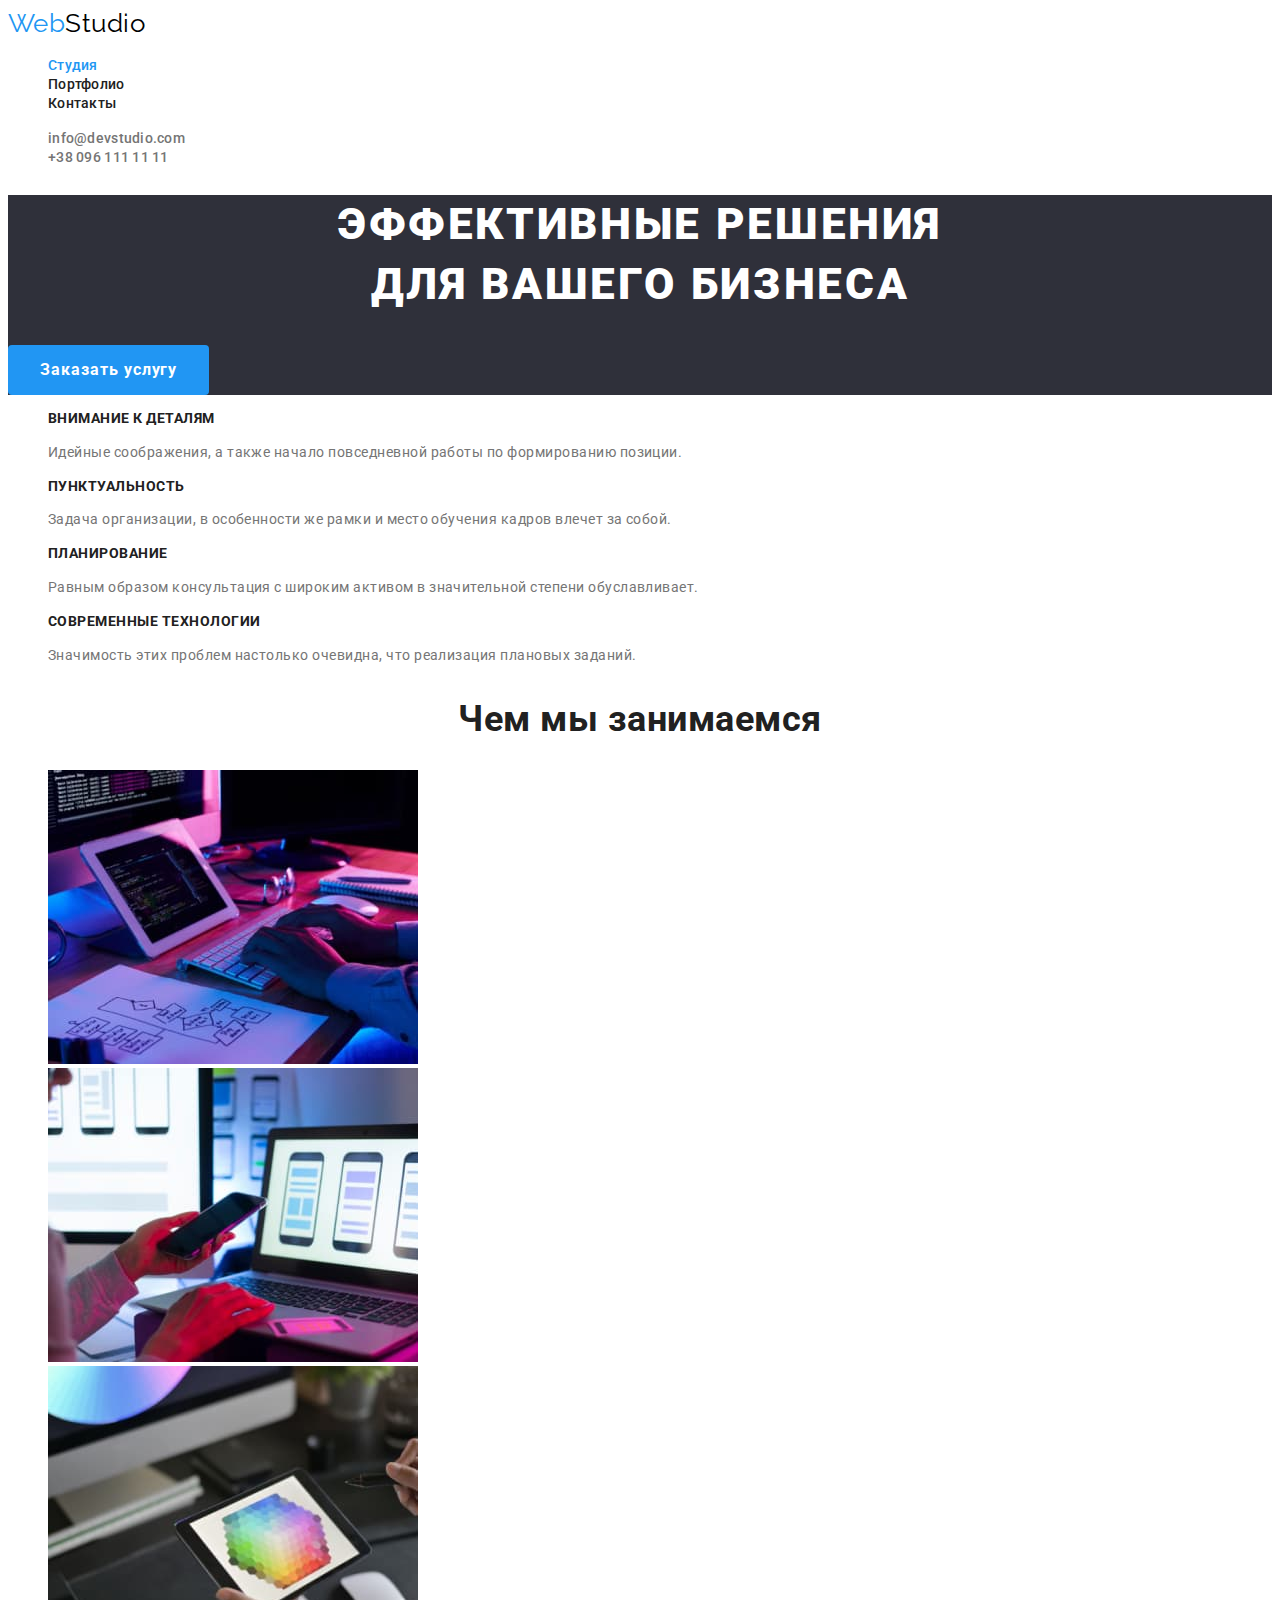
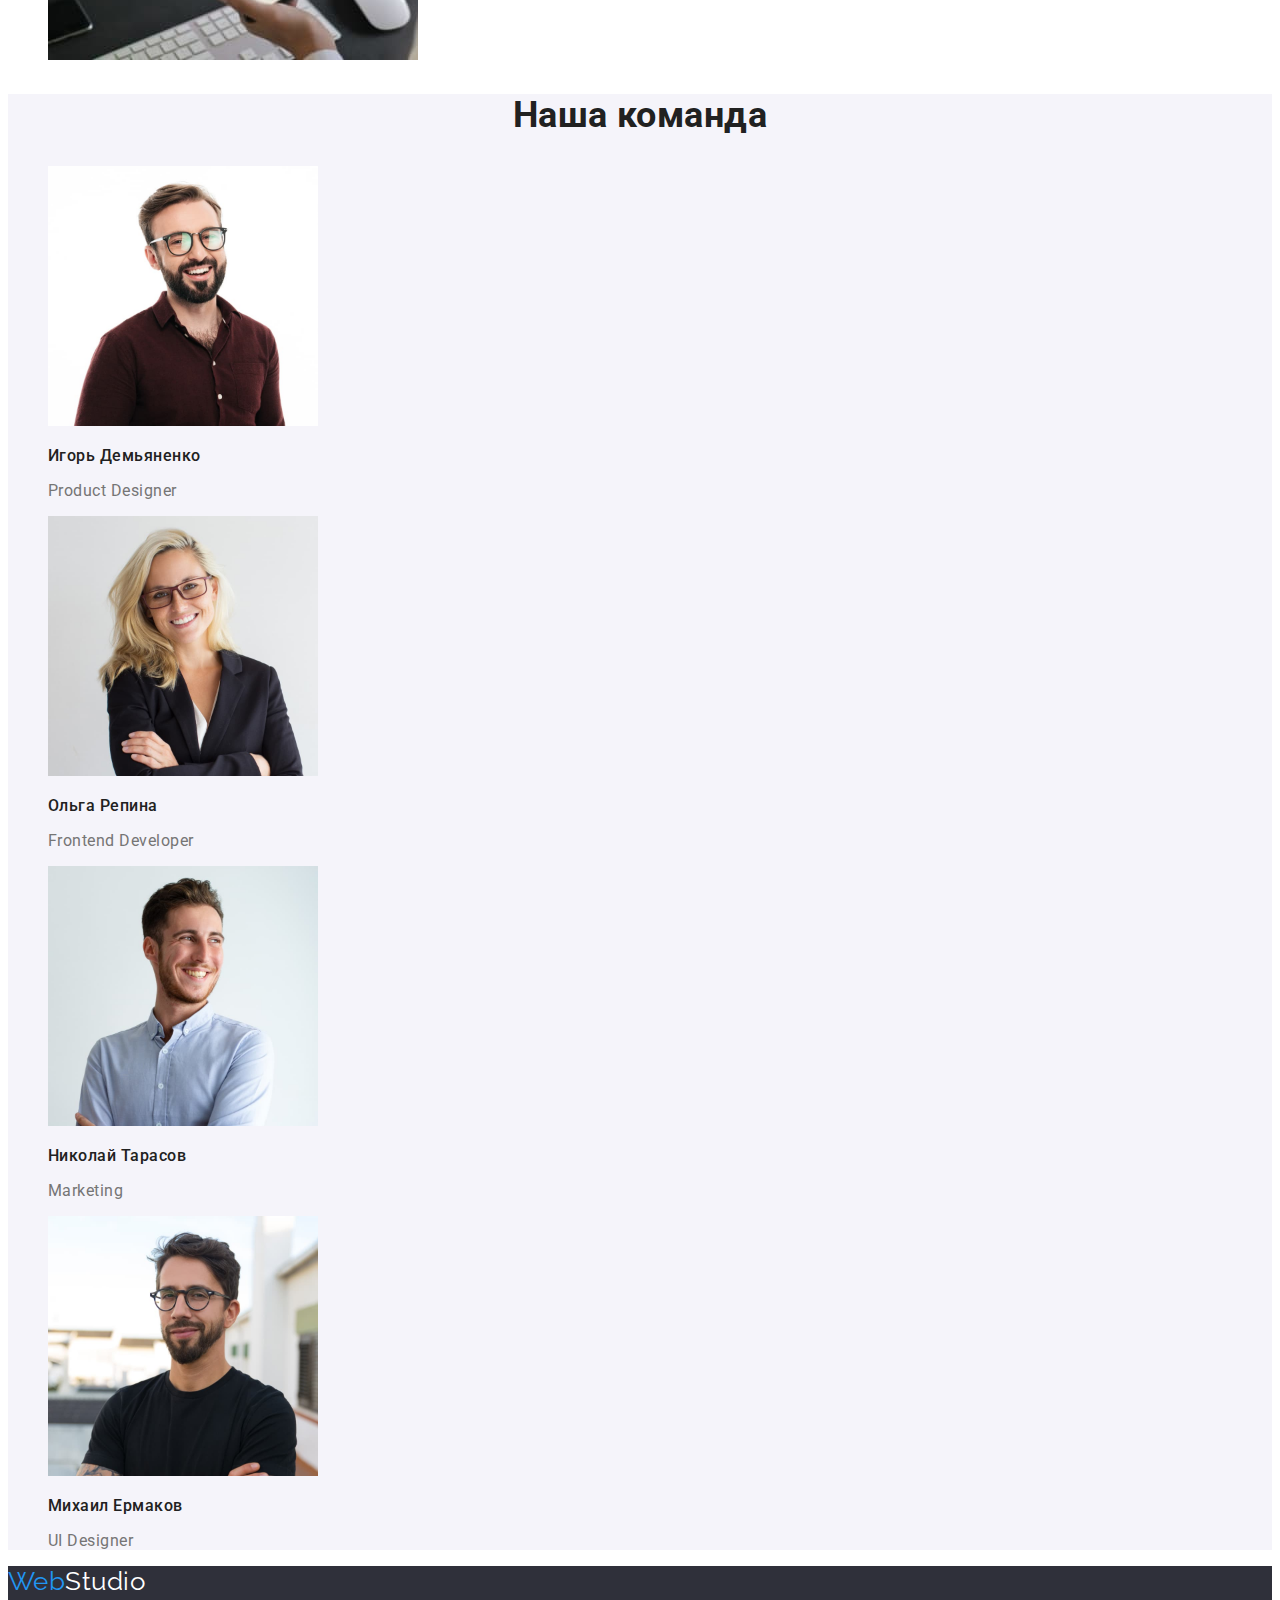
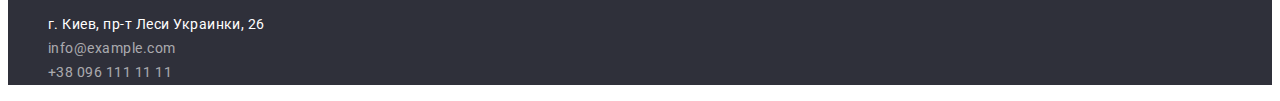
<file: index.html>
<!DOCTYPE html>
<html lang="ru">
<head>
    <meta charset="UTF-8">
    <meta http-equiv="X-UA-Compatible" content="IE=edge">
    <meta name="viewport" content="width=device-width, initial-scale=1.0">
    <title>WebStudio</title>
    <link href="https://fonts.googleapis.com/css2?family=Raleway:wght@700&family=Roboto:wght@400;500;700;900&display=swap" rel="stylesheet">
    <link rel="stylesheet" href="./css/styles.css">
</head>
<body>
    <header class="header">
        <nav>
            <a href="./index.html" class="logo"><span class="accent">Web</span>Studio</a> 
            <ul class="site-nav list">
                <li>
                    <a href="./index.html" class="link current">Студия</a>
                </li>
                <li>
                    <a href="./portfolio.html" class="link">Портфолио</a>
                </li>
                <li>
                    <a href="/" class="link">Контакты</a>
                </li>
            </ul>
        </nav>
        <ul class="contacts list">
            <li>
                <a href="mailto:info@devstudio.com" class="link">info@devstudio.com</a>
            </li>
            <li>
                <a href="tel:+380961111111" class="link">+38 096 111 11 11</a>
            </li>
        </ul>
    </header>
    <main>
        <section class="hero">
            <h1 class="hero-title">Эффективные решения <br />для вашего бизнеса</h1>
            <button type="button" class="button">Заказать услугу</button>
        </section>
        <section class="section">
            <h2 class="visually-hidden">Особенности</h2>
            <ul class="peculiarities">
                <li>
                    <h3 class="title">Внимание к деталям</h3>
                    <p class="text">
                        Идейные соображения, а также начало повседневной работы по формированию позиции.
                    </p>
                </li>
                <li>
                    <h3 class="title">Пунктуальность</h3>
                    <p class="text">
                        Задача организации, в особенности же рамки и место обучения кадров влечет за собой.
                    </p>
                </li>
                <li>
                    <h3 class="title">Планирование</h3>
                    <p class="text">
                        Равным образом консультация с широким активом в значительной степени обуславливает.
                    </p>
                </li>
                <li>
                    <h3 class="title">Современные технологии</h3>
                    <p class="text">
                        Значимость этих проблем настолько очевидна, что реализация плановых заданий.
                    </p>
                </li>
            </ul>
        </section>
        <section class="section">
            <h2 class="section-title">Чем мы занимаемся</h2>
            <ul>
                <li><img src="./images/1.jpg" alt="Верстка" width="370"></li>
                <li><img src="./images/2.jpg" alt="Разработка моб. приложений" width="370"></li>
                <li><img src="./images/3.jpg" alt="Робота за ПК" width="370"></li>
            </ul>
        </section>
        <section class="team">
            <h2 class="team-title">Наша команда</h2>
            <ul class="work-list">
                <li>
                    <img src="./images/4.jpg" alt="работник1" width="270">
                    <h3 class="title">Игорь Демьяненко</h3>
                    <p class="team-text">Product Designer</p>
                </li>
                <li>
                    <img src="./images/5.jpg" alt="работник2" width="270">
                    <h3 class="title">Ольга Репина</h3>
                    <p class="team-text">Frontend Developer</p>
                </li>
                <li>
                    <img src="./images/6.jpg" alt="работник3" width="270">
                    <h3 class="title">Николай Тарасов</h3>
                    <p class="team-text">Marketing</p>
                </li>
                <li>
                    <img src="./images/7.jpg" alt="работник4" width="270">
                    <h3 class="title">Михаил Ермаков</h3>
                    <p class="team-text">UI Designer</p>
                </li>
            </ul>
        </section>
    </main>
    <footer class="footer">
        <a href="./index.html" class="logo-white"><span class="accent">Web</span>Studio</a>
        <address class="address">
            <ul class="address-nav">
                <li><a class="link-nav" href="https://bit.ly/3pXMvUd" target="_blank" rel="noopener noreferrer">г. Киев, пр-т
                        Леси Украинки, 26</a></li>
                <li><a class="link" href="mailto:info@devstudio.com">info@example.com</a></li>
                <li><a class="link" href="tel:+380961111111">+38 096 111 11 11</a></li>
            </ul>
        </address>
    </footer>
</body>
</html>
</file>
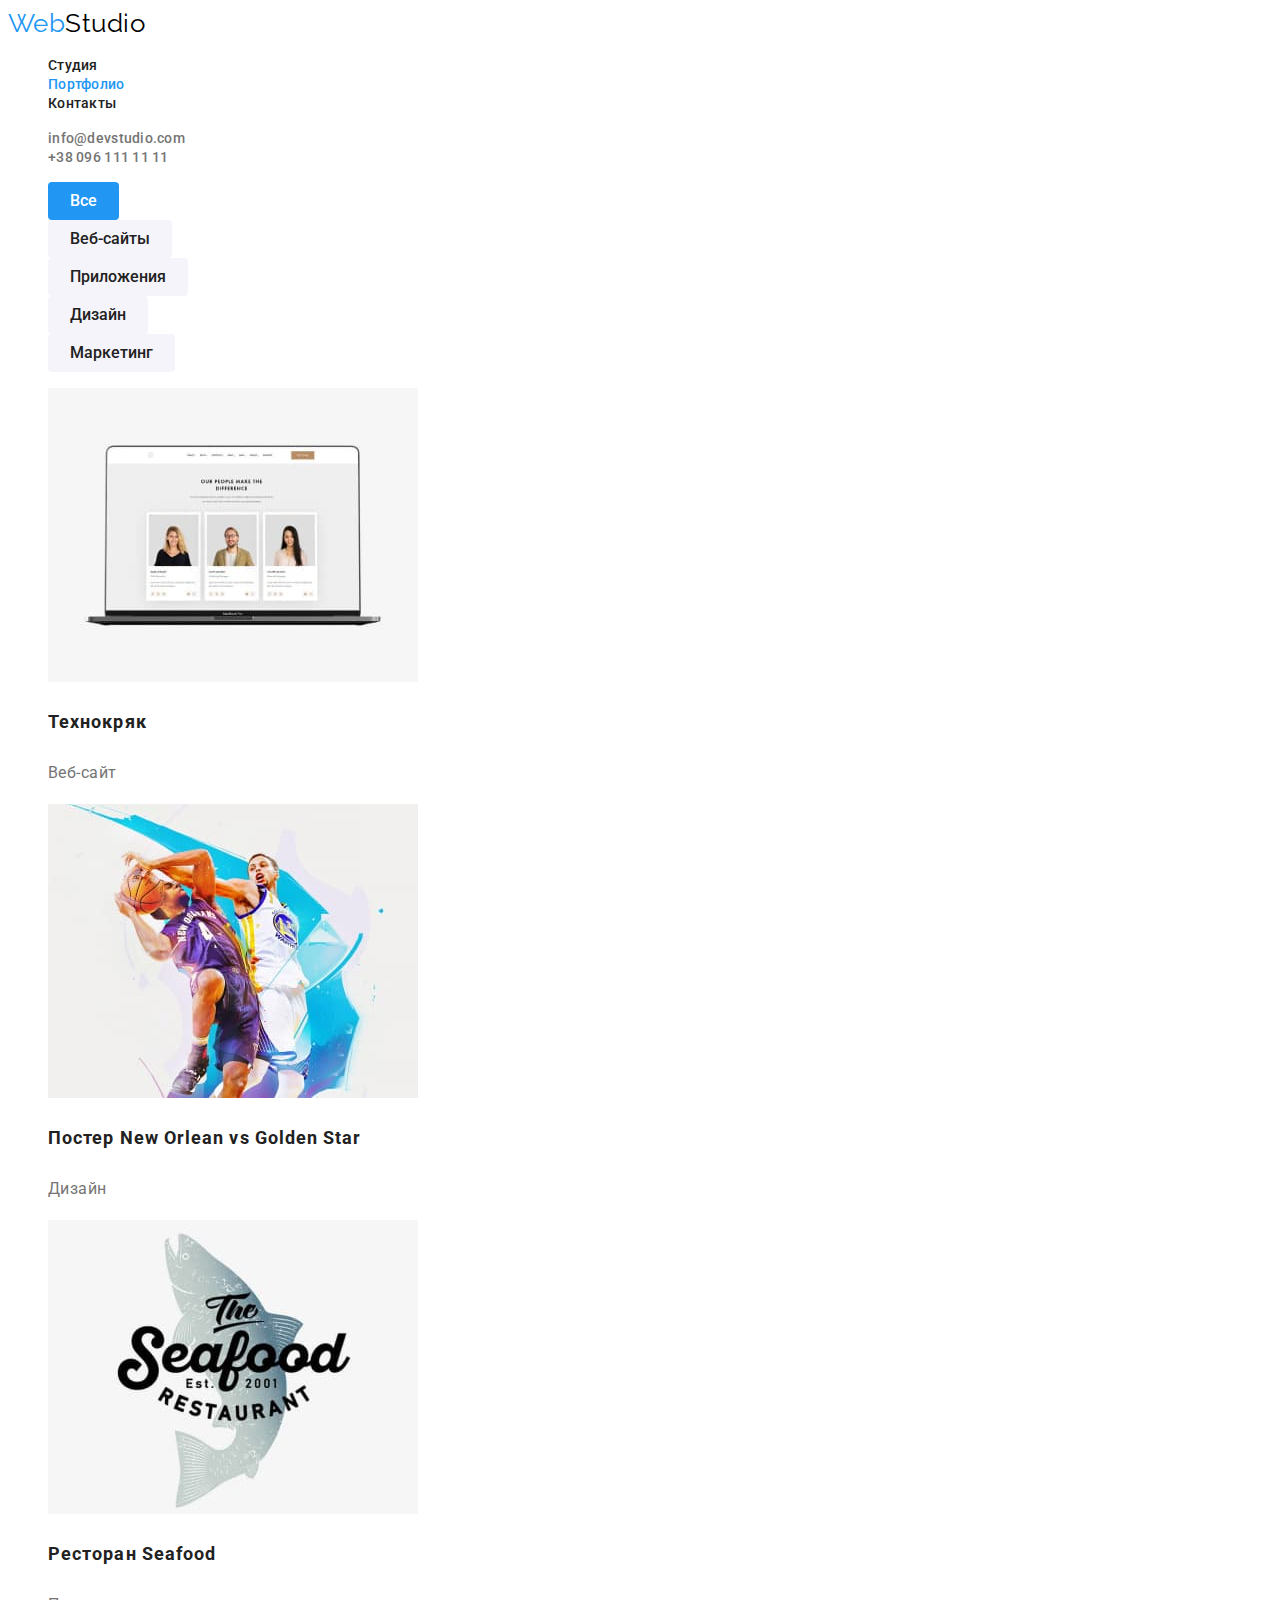
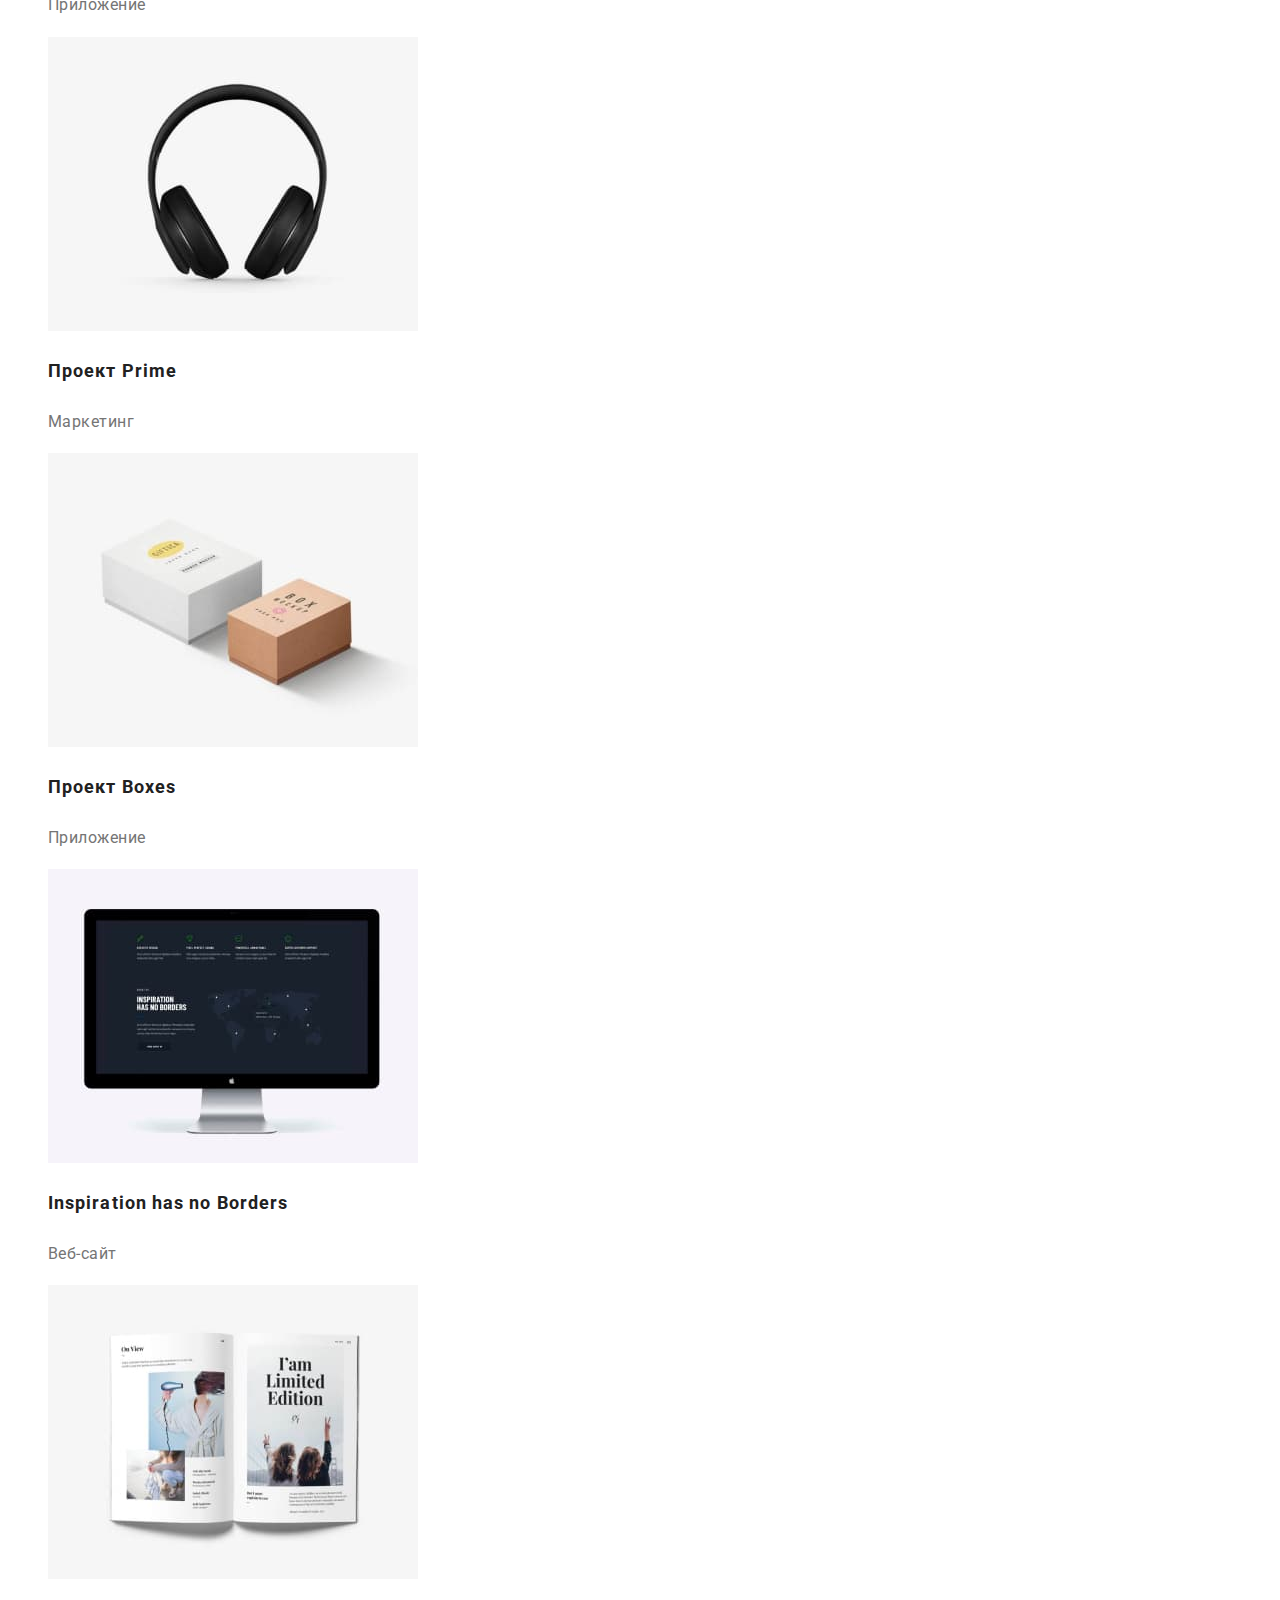
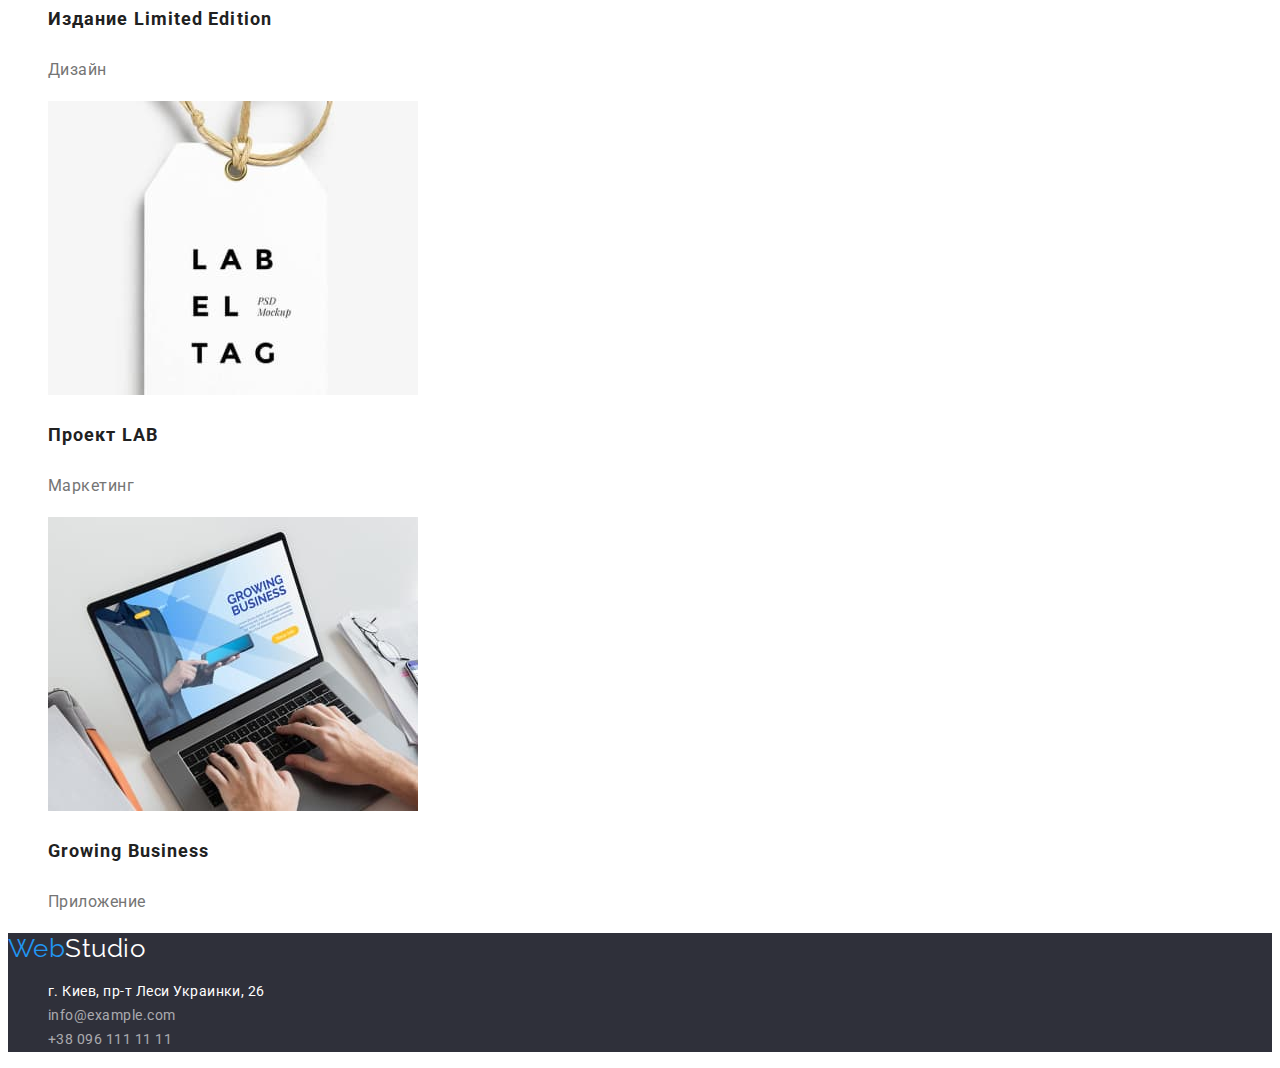
<file: portfolio.html>
<!DOCTYPE html>
<html lang="ru">
<head>
    <meta charset="UTF-8">
    <meta http-equiv="X-UA-Compatible" content="IE=edge">
    <meta name="viewport" content="width=device-width, initial-scale=1.0">
    <title>WebStudio</title>
    <link href="https://fonts.googleapis.com/css2?family=Raleway:wght@700&family=Roboto:wght@400;500;700&display=swap" rel="stylesheet">
    <link rel="stylesheet" href="./css/styles.css">
</head>
<body>
        <header class="header">
            <nav>
                <a href="./index.html" class="logo"><span class="accent">Web</span>Studio</a>
                <ul class="site-nav list">
                    <li>
                        <a href="./index.html" class="link">Студия</a>
                    </li>
                    <li>
                        <a href="./portfolio.html" class="link current">Портфолио</a>
                    </li>
                    <li>
                        <a href="/" class="link">Контакты</a>
                    </li>
                </ul>
            </nav>
            <ul class="contacts list">
                <li>
                    <a href="mailto:info@devstudio.com" class="link">info@devstudio.com</a>
                </li>
                <li>
                    <a href="tel:+380961111111" class="link">+38 096 111 11 11</a>
                </li>
            </ul>
        </header>
        <main>
            <section class="section-portf">
                <h1 class="visually-hidden">Меню</h1>
                <ul class="button-menu">
                    <li>
                        <button type="button" class="button-potrf active">Все</button>
                    </li>
                    <li>
                        <button type="button" class="button-potrf">Веб-сайты</button>
                    </li>
                    <li>
                        <button type="button" class="button-potrf">Приложения</button>
                    </li>
                    <li>
                        <button type="button" class="button-potrf">Дизайн</button>
                    </li>
                    <li>
                        <button type="button" class="button-potrf">Маркетинг</button>
                    </li>     
                </ul>
                <ul class="content">
                    <li>
                        <img src="./images/P1.jpg" alt="ноутбук с веб-сайтом" width="370" height="294">
                        <h3 class="title">Технокряк</h3>
                        <p class="context">Веб-сайт</p>
                    </li>
                    <li>
                        <img src="./images/P2.jpg" alt="два баскетбольных игрока" width="370" height="294">
                        <h3 class="title">Постер New Orlean vs Golden Star</h3>
                        <p class="context">Дизайн</p>
                    </li>
                    <li>
                        <img src="./images/P3.jpg" alt="рыба" width="370" height="294">
                        <h3 class="title">Ресторан Seafood</h3>
                        <p class="context">Приложение</p>
                    </li>
                    <li>
                        <img src="./images/P4.jpg" alt="наушники" width="370" height="294">
                        <h3 class="title">Проект Prime</h3>
                        <p class="context">Маркетинг</p>
                    </li>
                    <li>
                        <img src="./images/P5.jpg" alt="коробки" width="370" height="294">
                        <h3 class="title">Проект Boxes</h3>
                        <p class="context">Приложение</p>
                    </li>
                    <li>
                        <img src="./images/P6.jpg" alt="монитор" width="370" height="294">
                        <h3 class="title">Inspiration has no Borders</h3>
                        <p class="context">Веб-сайт</p>
                    </li>
                    <li>
                        <img src="./images/P7.jpg" alt="журнал" width="370" height="294">
                        <h3 class="title">Издание Limited Edition</h3>
                        <p class="context">Дизайн</p>
                    </li>
                    <li>
                        <img src="./images/P8.jpg" alt="бирка" width="370" height="294">
                        <h3 class="title">Проект LAB</h3>
                        <p class="context">Маркетинг</p>
                    </li>
                    <li>
                        <img src="./images/P9.jpg" alt="ноутбук с веб-сайтом" width="370" height="294">
                        <h3 class="title">Growing Business</h3>
                        <p class="context">Приложение</p>
                    </li>
                </ul>
            </section>
        </main>
        <footer class="footer">
            <a href="./index.html" class="logo-white"><span class="accent">Web</span>Studio</a>
            <address class="address">
                <ul class="address-nav">
                    <li><a class="link-nav" href="https://bit.ly/3pXMvUd" target="_blank" rel="noopener noreferrer">г. Киев,
                            пр-т
                            Леси Украинки, 26</a></li>
                    <li><a class="link" href="mailto:info@devstudio.com">info@example.com</a></li>
                    <li><a class="link" href="tel:+380961111111">+38 096 111 11 11</a></li>
                </ul>
            </address>
        </footer>
</body>
</html>
</file>
<file: css/styles.css>
:root {
    --primary-text-color: #757575;
    --title-text-color: #212121;
    --accent-color: #2196F3;
    --button-hover-color: #188CE8;
    --primary-white-color: #FFFFFF;
    --secondary-white-color: #F5F4FA;
    --address-link-color: rgba(255, 255, 255, 0.6);
    --logo-color: #000000;
    --herofooter-bg-color: #2F303A;

    }

body {
    font-family: Roboto, sans-serif;
    letter-spacing: 0.03em;
    color: var(--primary-text-color);
    background-color: var(--primary-white-color);
}

a {
    text-decoration: none;
}

ul {
    list-style: none;
}

.visually-hidden {
    position: absolute;
    width: 1px;
    height: 1px;
    margin: -1px;
    border: 0;
    padding: 0;
    white-space: nowrap;
    clip-path: inset(100%);
    clip: rect(0 0 0 0);
    overflow: hidden;
}

.accent {
    color: var(--accent-color);
}

.logo {
    font-family: Raleway;
    font-size: 26px;
    line-height: 1.19;
    color: var(--logo-color);
}

.logo-white {
    font-family: Raleway;
    font-size: 26px;
    line-height: 1.19;
    color: var(--primary-white-color);
}

.site-nav .link {
    font-weight: 500;
    font-size: 14px;
    line-height: 1.14;
    letter-spacing: 0.02em;
    color: var(--title-text-color);
}

.site-nav .link:hover,
.site-nav .link:focus,
.contacts .link:hover,
.contacts .link:focus,
.address-nav .link:hover,
.address-nav .link:focus {
    color: var(--accent-color);
}

.site-nav .link.current {
    color: var(--accent-color);
}

.contacts .link {
    font-weight: 500;
    font-size: 14px;
    line-height: 1.14;
    letter-spacing: 0.02em;
    color: var(--primary-text-color);
}

.hero {
    background-color: var(--herofooter-bg-color);
}

.hero-title {
    font-weight: 900;
    font-size: 44px;
    line-height: 1.36;
    text-align: center;
    letter-spacing: 0.06em;
    text-transform: uppercase;
    color: var(--primary-white-color);
}

.button {
    font-family: inherit;
    font-weight: 700;
    font-size: 16px;
    line-height: 1.88;
    text-align: center;
    letter-spacing: 0.06em;
    color: var(--primary-white-color);
    background-color: var(--accent-color);
    padding: 10px 32px;
    border-radius: 4px;
    border: none;
    cursor: pointer;
}

.button:hover {
    color: var(--primary-white-color);
    background-color: var(--button-hover-color);
}

.peculiarities .title {
    font-size: 14px;
    line-height: 1.14;
    text-transform: uppercase;
    color: var(--title-text-color);
}

.text {
    font-size: 14px;
    line-height: 1.71;
}

.section-title,
.team-title {
    font-size: 36px;
    line-height: 1.17;
    text-align: center;
    color: var(--title-text-color);
}

.team {
background-color: var(--secondary-white-color);
}

.work-list .title {
    font-weight: 500;
    font-size: 16px;
    line-height: 1.19;
    color: var(--title-text-color);
}

.team-text {
    font-size: 16px;
    line-height: 1.19;
}

.footer {
    background-color: var(--herofooter-bg-color);
}

.address-nav .link-nav {
    font-style: normal;
    font-size: 14px;
    line-height: 1.71;
    color: var(--primary-white-color);
}

.address-nav .link {
    font-style: normal;
    font-size: 14px;
    line-height: 1.71;
    color: var(--address-link-color);
}

/* Стили портфолио */

.button-potrf {
    font-family: inherit;
    font-weight: 500;
    font-size: 16px;
    line-height: 1.63;
    text-align: center;
    color: var(--title-text-color);
    background-color: var(--secondary-white-color);
    padding: 6px 22px;
    border-radius: 4px;
    border: none;
    cursor: pointer
}

.button-menu .button-potrf.active,
.button-potrf:hover,
.button-potrf:focus {
    color: var(--primary-white-color);
    background-color: var(--accent-color);
}

.content .title {
    font-size: 18px;
    line-height: 2;
    letter-spacing: 0.06em;
    color: var(--title-text-color);
}

.context {
    font-size: 16px;
    line-height: 1.88;
}
</file>
